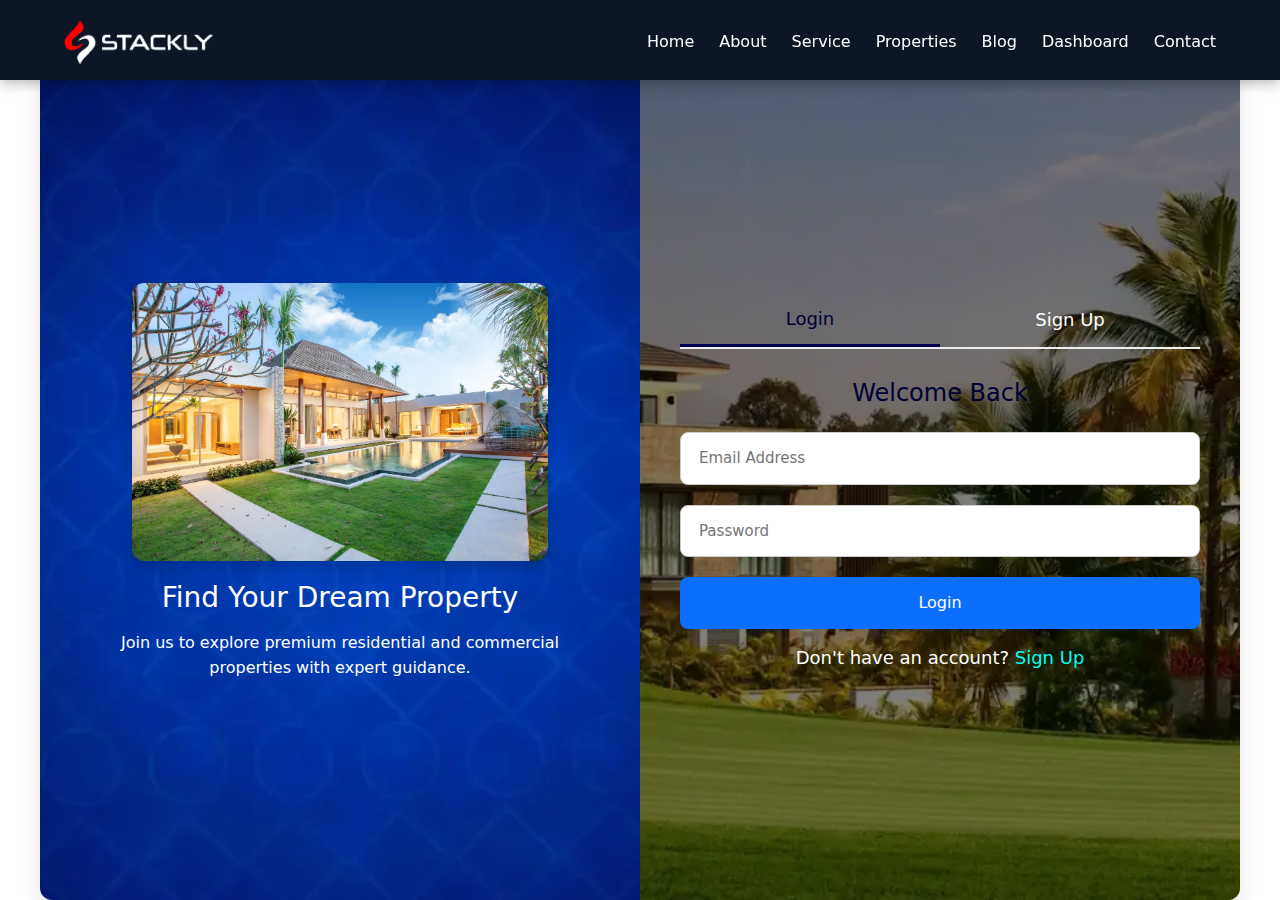
<file: login.html>
<!DOCTYPE html>
<html lang="en">

<head>
    <meta charset="UTF-8">
    <meta name="viewport" content="width=device-width, initial-scale=1.0">
    <title>Login / Signup</title>
    <link href="https://fonts.googleapis.com/css2?family=Roboto:wght@400;500;700&display=swap" rel="stylesheet">
    <link rel="stylesheet" href="./login.css">
    <link href="https://cdn.jsdelivr.net/npm/bootstrap@5.3.2/dist/css/bootstrap.min.css" rel="stylesheet">
    <script src="https://cdn.jsdelivr.net/npm/bootstrap@5.3.2/dist/js/bootstrap.bundle.min.js"></script>
</head>

<body>

    <!-- header section -->
    <header class="header">
        <nav>
            <div class="logo">
                <a href=""><img src="./image/logo.webp" alt="company logo"></a>
            </div>
            <ul class="nav-links">
                <li><a href="./index.html">Home</a></li>
                <li><a href="./about.html">About</a></li>
                <li><a href="./service.html">Service</a></li>
                <li><a href="./properties.html">Properties</a></li>
                <li><a href="./blog.html">Blog</a></li>
                <li><a href="./dashboard.html">Dashboard</a></li>
                <li><a href="./contact.html">Contact</a></li>
                <!-- <a href="./login.html"><button class="loginbtn">LogIn</button></a> -->
            </ul>
            <div class="menu-icon" onclick="toggleMenu()"><i class="fa-solid fa-bars"></i></div>
        </nav>
    </header>

    <div class="auth-container">
        

        <div class="auth-left">
            <img src="./image/home4.webp" alt="Real Estate Image">
            <h2>Find Your Dream Property</h2>
            <p>Join us to explore premium residential and commercial properties with expert guidance.</p>
        </div>


        <div class="auth-right">


            <div class="form-toggle">
                <button class="active" id="login-tab">Login</button>
                <button id="signup-tab">Sign Up</button>
            </div>


            <form id="login-form" class="auth-form">
                <h3>Welcome Back</h3>
                <input type="email" placeholder="Email Address" required>
                <input type="password" placeholder="Password" required>
                <button type="submit" class="done">Login</button>
                <p class="switch-text">Don't have an account? <span id="switch-signup">Sign Up</span></p>
            </form>

            <!-- Signup Form -->
            <form id="signup-form" class="auth-form hidden">
                <h3>Create Account</h3>
                <input type="text" placeholder="Full Name" required>
                <input type="email" placeholder="Email Address" required>
                <input type="password" placeholder="Password" required>
                <input type="password" placeholder="Confirm Password" required>
                <button type="submit" class="done">Sign Up</button>
                <p class="switch-text">Already have an account? <span id="switch-login">Login</span></p>
            </form>

        </div>

    </div>

    <script>

        const loginTab = document.getElementById('login-tab');
        const signupTab = document.getElementById('signup-tab');
        const loginForm = document.getElementById('login-form');
        const signupForm = document.getElementById('signup-form');
        const switchSignup = document.getElementById('switch-signup');
        const switchLogin = document.getElementById('switch-login');

        loginTab.addEventListener('click', () => {
            loginTab.classList.add('active');
            signupTab.classList.remove('active');
            loginForm.classList.remove('hidden');
            signupForm.classList.add('hidden');
        });

        signupTab.addEventListener('click', () => {
            signupTab.classList.add('active');
            loginTab.classList.remove('active');
            signupForm.classList.remove('hidden');
            loginForm.classList.add('hidden');
        });

        switchSignup.addEventListener('click', () => signupTab.click());
        switchLogin.addEventListener('click', () => loginTab.click());
    </script>

    <script>
        function toggleMenu() {
            document.querySelector(".nav-links").classList.toggle("active");
        }
    </script>

</body>

</html>
</file>
<file: login.css>
* {
    margin: 0;
    padding: 0;
    box-sizing: border-box;
}


.header {
    width: 100%;
    background: #0d1625;
    padding: 15px 5%;
    box-shadow: 0 4px 12px rgba(0,0,0,0.25);
    position: fixed;
    top: 0;
    left: 0;
    z-index: 200;
    height: 80px;
}


.header nav {
    display: flex;
    align-items: center;
    justify-content: space-between;
}


.logo img {
    width: 150px;
    cursor: pointer;
}

.nav-links {
    list-style: none;
    display: flex;
    align-items: center;
    margin-top: 15px;
    gap: 25px;
}

.nav-links li a {
    text-decoration: none;
    color: #ffffff;
    font-size: 16px;
    font-weight: 500;
    transition: 0.3s;
}

.nav-links li a:hover {
    color: #00aaff;
}


.loginbtn {
    background: #007bff;
    border: none;
    padding: 3px 18px;
    color: #fff;
    border-radius: 25px;
    cursor: pointer;
    font-weight: 600;
    transition: 0.3s ease;
}

.loginbtn:hover {
    background: #005fcc;
    transform: scale(1.05);
}


.menu-icon {
    display: none;
    font-size: 28px;
    color: #ffffff;
    cursor: pointer;
}


@media (max-width: 768px) {

    .menu-icon {
        display: block;
    }

    .nav-links {
        position: absolute;
        top: -600px; 
        left: 0;
        width: 100%;
        background: #0d1625;
        flex-direction: column;
        align-items: center;
        gap: 30px;
        padding: 40px 0 30px 0;
        transition: 0.4s ease;
        box-shadow: 0px 8px 20px rgba(0,0,0,0.25);
    }

    .nav-links.active {
        top: 60px; 
    }

    .nav-links li a {
        font-size: 18px;
    }

    .loginbtn {
        font-size: 18px;
        padding: 10px 28px;
    }
}

@media (max-width: 480px) {
    .logo img {
        width: 130px;
    }

    .nav-links li a {
        font-size: 17px;
    }
}


body {
    background: #f4f6f9;
}


.auth-container {
    display: flex;
    min-height: 100vh;
    max-width: 1200px;
    margin: auto;
    background: #fff;
    border-radius: 12px;
    overflow: hidden;
    padding-top: 80px;
    box-shadow: 0px 8px 20px rgba(0,0,0,0.1);
}


.auth-left {
    flex: 1;
    background: url("./image/bgfreature.webp") no-repeat center center/cover; 
    color: #fff;
    display: flex;
    flex-direction: column;
    justify-content: center;
    align-items: center;
    text-align: center;
    padding: 40px;
}



.auth-left img {
    max-width: 80%;
    margin-bottom: 20px;
    border-radius: 12px;
    box-shadow: 0px 6px 15px rgba(0,0,0,0.2);
}

.auth-left h2 {
    font-size: 28px;
    margin-bottom: 15px;
}

.auth-left p {
    font-size: 16px;
    line-height: 1.6;
}


.auth-right {
    flex: 1;
    padding: 20px 40px;
    display: flex;
    flex-direction: column;
    justify-content: center;
     background: 
        linear-gradient(rgba(0, 0, 0, 0.5), rgba(0, 0, 0, 0.5)), 
        url("./image/glof.webp") no-repeat center center/cover;
    
}



.form-toggle {
    display: flex;
    margin-bottom: 30px;
    border-bottom: 2px solid #eee;
}

.form-toggle button {
    flex: 1;
    padding: 12px 0;
    background: none;
    border: none;
    cursor: pointer;
    font-size: 18px;
    font-weight: 500;
    color: white;
    transition: all 0.3s ease;
}

.form-toggle button.active {
    color: #000034;
    border-bottom: 3px solid #02024d;
}


.auth-form {
    display: flex;
    flex-direction: column;
}

.auth-form.hidden {
    display: none;
}

.auth-form h3 {
    font-size: 24px;
    margin-bottom: 25px;
    color: #000034;
    text-align: center;
}

.auth-form input {
    padding: 14px 18px;
    margin-bottom: 20px;
    border: 1px solid #ccc;
    border-radius: 8px;
    font-size: 15px;
    transition: all 0.3s ease;
}

.auth-form input:focus {
    outline: none;
    border-color: #0c6efd;
    box-shadow: 0px 0px 8px rgba(12,110,253,0.3);
}

.done {
    background: #0c6efd;
    color: #fff;
    padding: 14px 0;
    border: none;
    border-radius: 8px;
    font-size: 16px;
    cursor: pointer;
    transition: background 0.3s ease;
}

.done:hover {
    background: #0951c3;
}

.switch-text {
    margin-top: 15px;
    font-size: 18px;
    text-align: center;
    color: white;
}

.switch-text span {
    color: rgb(0, 255, 242);
    cursor: pointer;
    font-weight: 500;
}


@media(max-width: 992px) {
    .auth-container {
        flex-direction: column;
        border-radius: 0;
        min-height: 100vh;
    }

    .auth-left, .auth-right {
        flex: unset;
        width: 100%;
        padding: 40px 20px;
    }

    .auth-left img {
        max-width: 60%;
    }
}
</file>
